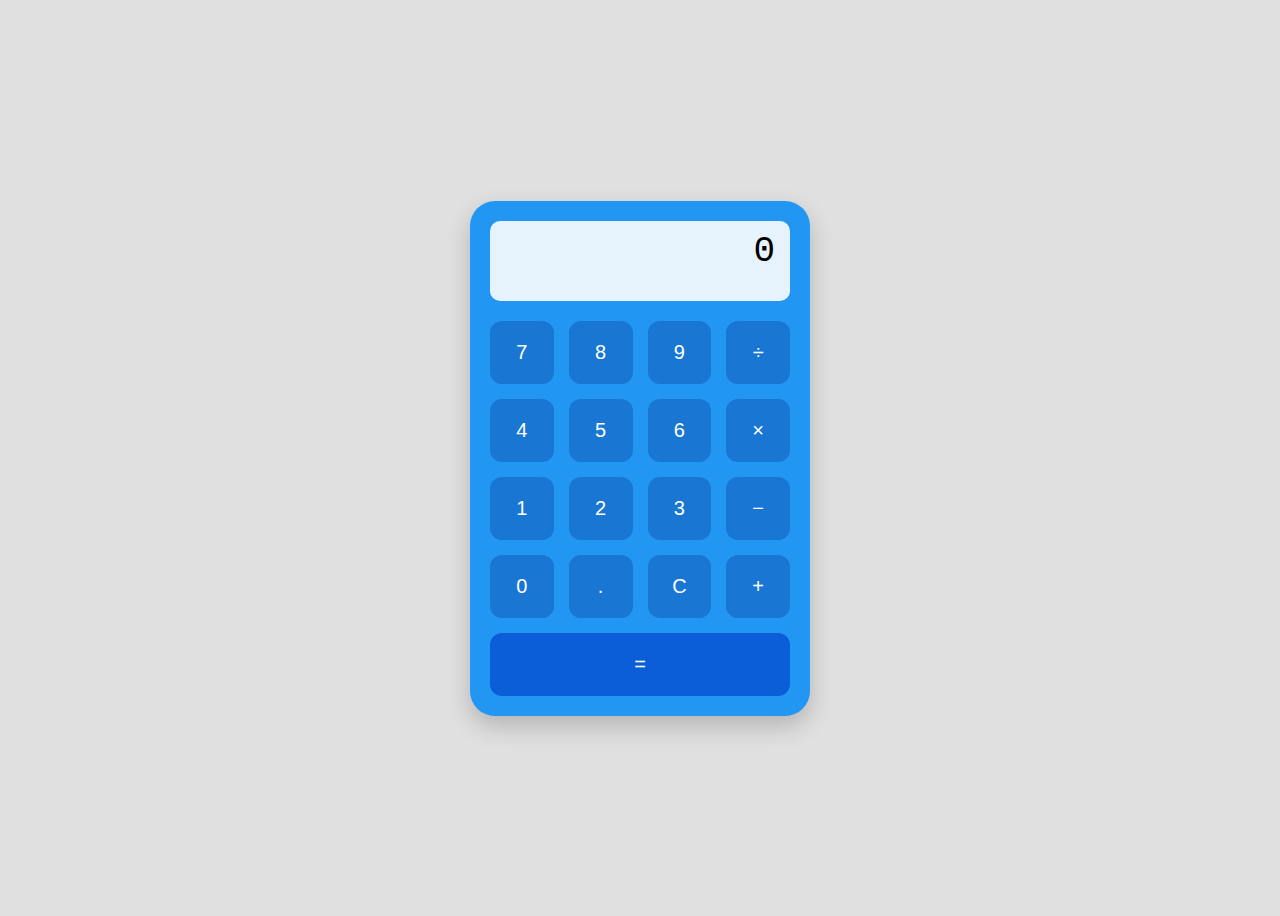
<file: basic-calculator/index.html>
<!DOCTYPE html>
<html lang="en">
<head>
  <meta charset="UTF-8" />
  <meta name="viewport" content="width=device-width, initial-scale=1.0"/>
  <title>Basic Calculator</title>
  <link rel="stylesheet" href="style.css" />
</head>
<body>
  <div class="calculator">
    <div class="display" id="display">0</div>
    <div class="buttons">
      <button data-value="7">7</button>
      <button data-value="8">8</button>
      <button data-value="9">9</button>
      <button data-value="/">÷</button>

      <button data-value="4">4</button>
      <button data-value="5">5</button>
      <button data-value="6">6</button>
      <button data-value="*">×</button>

      <button data-value="1">1</button>
      <button data-value="2">2</button>
      <button data-value="3">3</button>
      <button data-value="-">−</button>

      <button data-value="0">0</button>
      <button data-value=".">.</button>
      <button id="clear">C</button>
      <button data-value="+">+</button>

      <button id="equals" class="equal-btn">=</button>
    </div>
  </div>

  <script src="script.js"></script>
</body>
</html>
</file>
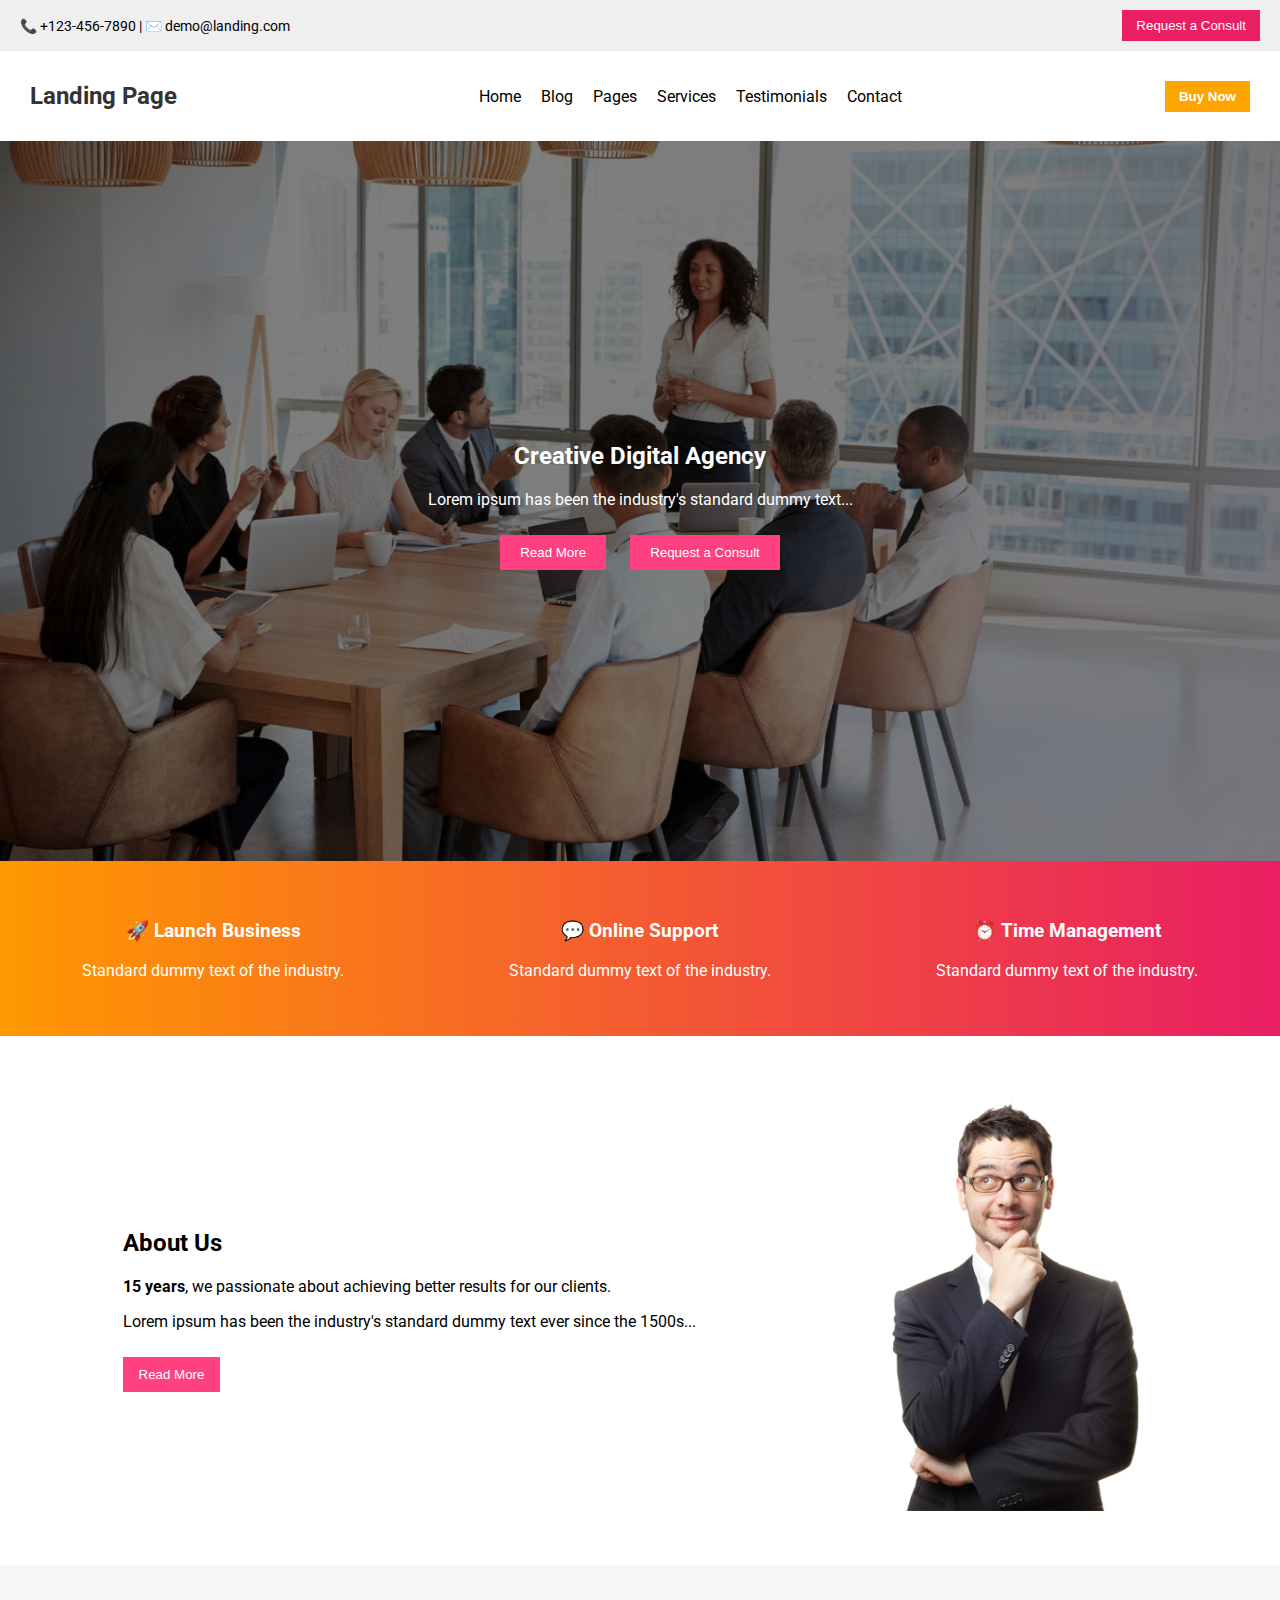
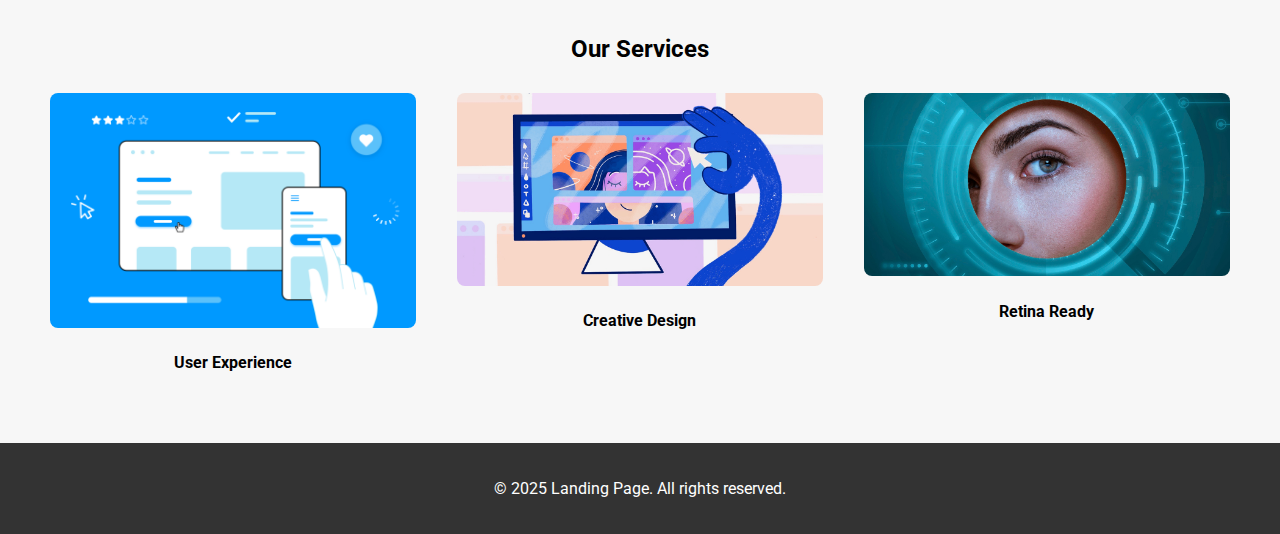
<file: landing-page/index.html>
<!DOCTYPE html>
<html lang="en">
<head>
  <meta charset="UTF-8" />
  <meta name="viewport" content="width=device-width, initial-scale=1.0" />
  <title>Landing Page</title>
  <link rel="stylesheet" href="style.css" />
  <link rel="preconnect" href="https://fonts.googleapis.com" />
  <link href="https://fonts.googleapis.com/css2?family=Roboto:wght@400;700&display=swap" rel="stylesheet" />
</head>
<body>
  <header>
    <div class="topbar">
      <div class="contact">📞 +123-456-7890 | ✉️ demo@landing.com</div>
      <button class="consult-btn">Request a Consult</button>
    </div>
    <nav>
      <h1 class="logo">Landing Page</h1>
      <ul class="nav-links">
        <li>Home</li>
        <li>Blog</li>
        <li>Pages</li>
        <li>Services</li>
        <li>Testimonials</li>
        <li>Contact</li>
      </ul>
      <button class="buy-btn">Buy Now</button>
    </nav>
  </header>

  <section class="hero">
    <div class="hero-content">
      <h2>Creative Digital Agency</h2>
      <p>Lorem ipsum has been the industry's standard dummy text...</p>
      <div class="hero-buttons">
        <button>Read More</button>
        <button>Request a Consult</button>
      </div>
    </div>
  </section>

  <section class="features">
    <div class="feature-box">
      <h3>🚀 Launch Business</h3>
      <p>Standard dummy text of the industry.</p>
    </div>
    <div class="feature-box">
      <h3>💬 Online Support</h3>
      <p>Standard dummy text of the industry.</p>
    </div>
    <div class="feature-box">
      <h3>⏰ Time Management</h3>
      <p>Standard dummy text of the industry.</p>
    </div>
  </section>

  <section class="about">
    <div class="about-text">
      <h2>About Us</h2>
      <p><strong>15 years</strong>, we passionate about achieving better results for our clients.</p>
      <p>Lorem ipsum has been the industry's standard dummy text ever since the 1500s...</p>
      <button>Read More</button>
    </div>
    <div class="about-img">
      <img src="images/person.png" alt="About Us Image" />
    </div>
  </section>

  <section class="services">
    <h2>Our Services</h2>
    <div class="service-boxes">
      <div class="service-box">
        <img src="images/service1.jpg" alt="User Experience" />
        <h4>User Experience</h4>
      </div>
      <div class="service-box">
        <img src="images/service2.jpg" alt="Creative Design" />
        <h4>Creative Design</h4>
      </div>
      <div class="service-box">
        <img src="images/service4.jpg" alt="Retina Ready" />
        <h4>Retina Ready</h4>
      </div>
    </div>
  </section>

  <footer>
    <p>© 2025 Landing Page. All rights reserved.</p>
  </footer>
</body>
</html>
</file>
<file: basic-calculator/style.css>
body {
  background: #e0e0e0;
  display: flex;
  height: 100vh;
  justify-content: center;
  align-items: center;
  font-family: sans-serif;
}

.calculator {
  background: #2196f3;
  border-radius: 25px;
  padding: 20px;
  width: 300px;
  box-shadow: 0 10px 25px rgba(0, 0, 0, 0.2);
}

.display {
  height: 60px;
  background: #e6f3fc;
  color: black;
  font-size: 36px;
  text-align: right;
  padding: 10px 15px;
  margin-bottom: 20px;
  border-radius: 10px;
  overflow-x: auto;
  font-family: 'Courier New', Courier, monospace;
}

.buttons {
  display: grid;
  grid-template-columns: repeat(4, 1fr);
  gap: 15px;
}

button {
  background-color: #1976d2;
  color: white;
  border: none;
  padding: 20px;
  border-radius: 12px;
  font-size: 20px;
  cursor: pointer;
  transition: 0.2s;
}

button:hover {
  background-color: #0d47a1;
}

.equal-btn {
  grid-column: span 4;
  background-color: #0b5ed7;
}
</file>
<file: landing-page/style.css>
body {
  font-family: 'Roboto', sans-serif;
  margin: 0;
  padding: 0;
  box-sizing: border-box;
}

.topbar {
  background: #efefef;
  padding: 10px 20px;
  display: flex;
  justify-content: space-between;
  align-items: center;
  font-size: 14px;
}

.consult-btn {
  background: #e91e63;
  color: white;
  padding: 8px 14px;
  border: none;
  cursor: pointer;
}

nav {
  display: flex;
  justify-content: space-between;
  align-items: center;
  padding: 15px 30px;
  background-color: white;
  box-shadow: 0 2px 4px rgba(0,0,0,0.1);
}

.logo {
  font-size: 24px;
  color: #333;
}

.nav-links {
  list-style: none;
  display: flex;
  gap: 20px;
}

.nav-links li {
  cursor: pointer;
}

.buy-btn {
  background: orange;
  padding: 8px 14px;
  border: none;
  color: white;
  font-weight: bold;
  cursor: pointer;
}

.hero {
  background: url('images/hero-bg.jpg') no-repeat center center/cover;
  height: 80vh;
  display: flex;
  align-items: center;
  justify-content: center;
  color: white;
  text-align: center;
  position: relative;
}

.hero::after {
  content: '';
  position: absolute;
  top: 0; left: 0; width: 100%; height: 100%;
  background: rgba(0, 0, 0, 0.5);
}

.hero-content {
  position: relative;
  z-index: 1;
}

.hero-buttons button {
  margin: 10px;
  padding: 10px 20px;
  border: none;
  background: #ff4081;
  color: white;
  cursor: pointer;
}

.features {
  display: flex;
  justify-content: space-around;
  padding: 40px 0;
  background: linear-gradient(90deg, #ff9800, #e91e63);
  color: white;
}

.feature-box {
  width: 30%;
  text-align: center;
}

.about {
  display: flex;
  padding: 50px;
  align-items: center;
  justify-content: space-around;
}

.about-text {
  width: 50%;
}

.about-text button {
  background: #ff4081;
  color: white;
  padding: 10px 16px;
  border: none;
  margin-top: 10px;
}

.about-img img {
  max-width: 300px;
}

.services {
  padding: 50px 30px;
  text-align: center;
  background: #f7f7f7;
}

.service-boxes {
  display: flex;
  justify-content: space-around;
  margin-top: 30px;
}

.service-box {
  width: 30%;
}

.service-box img {
  width: 100%;
  border-radius: 8px;
}

footer {
  text-align: center;
  background: #333;
  color: white;
  padding: 20px;
}
</file>
